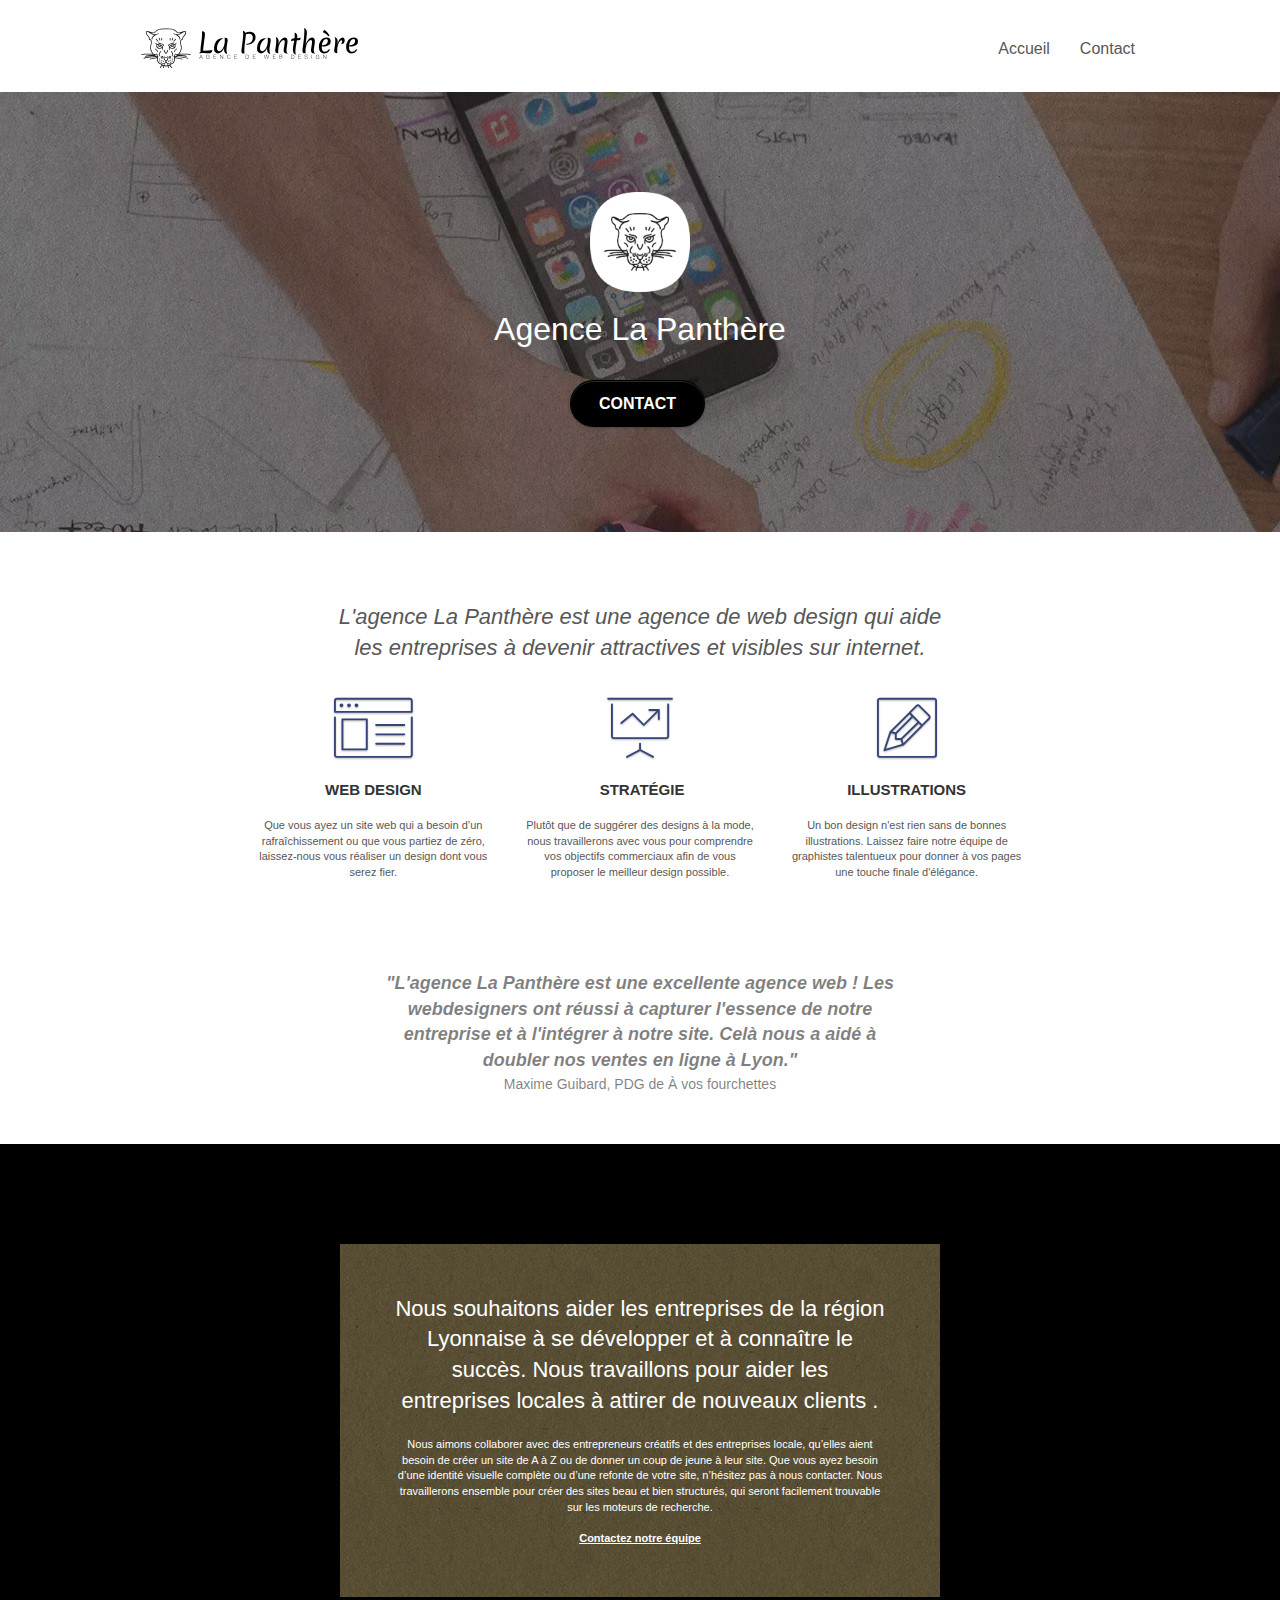
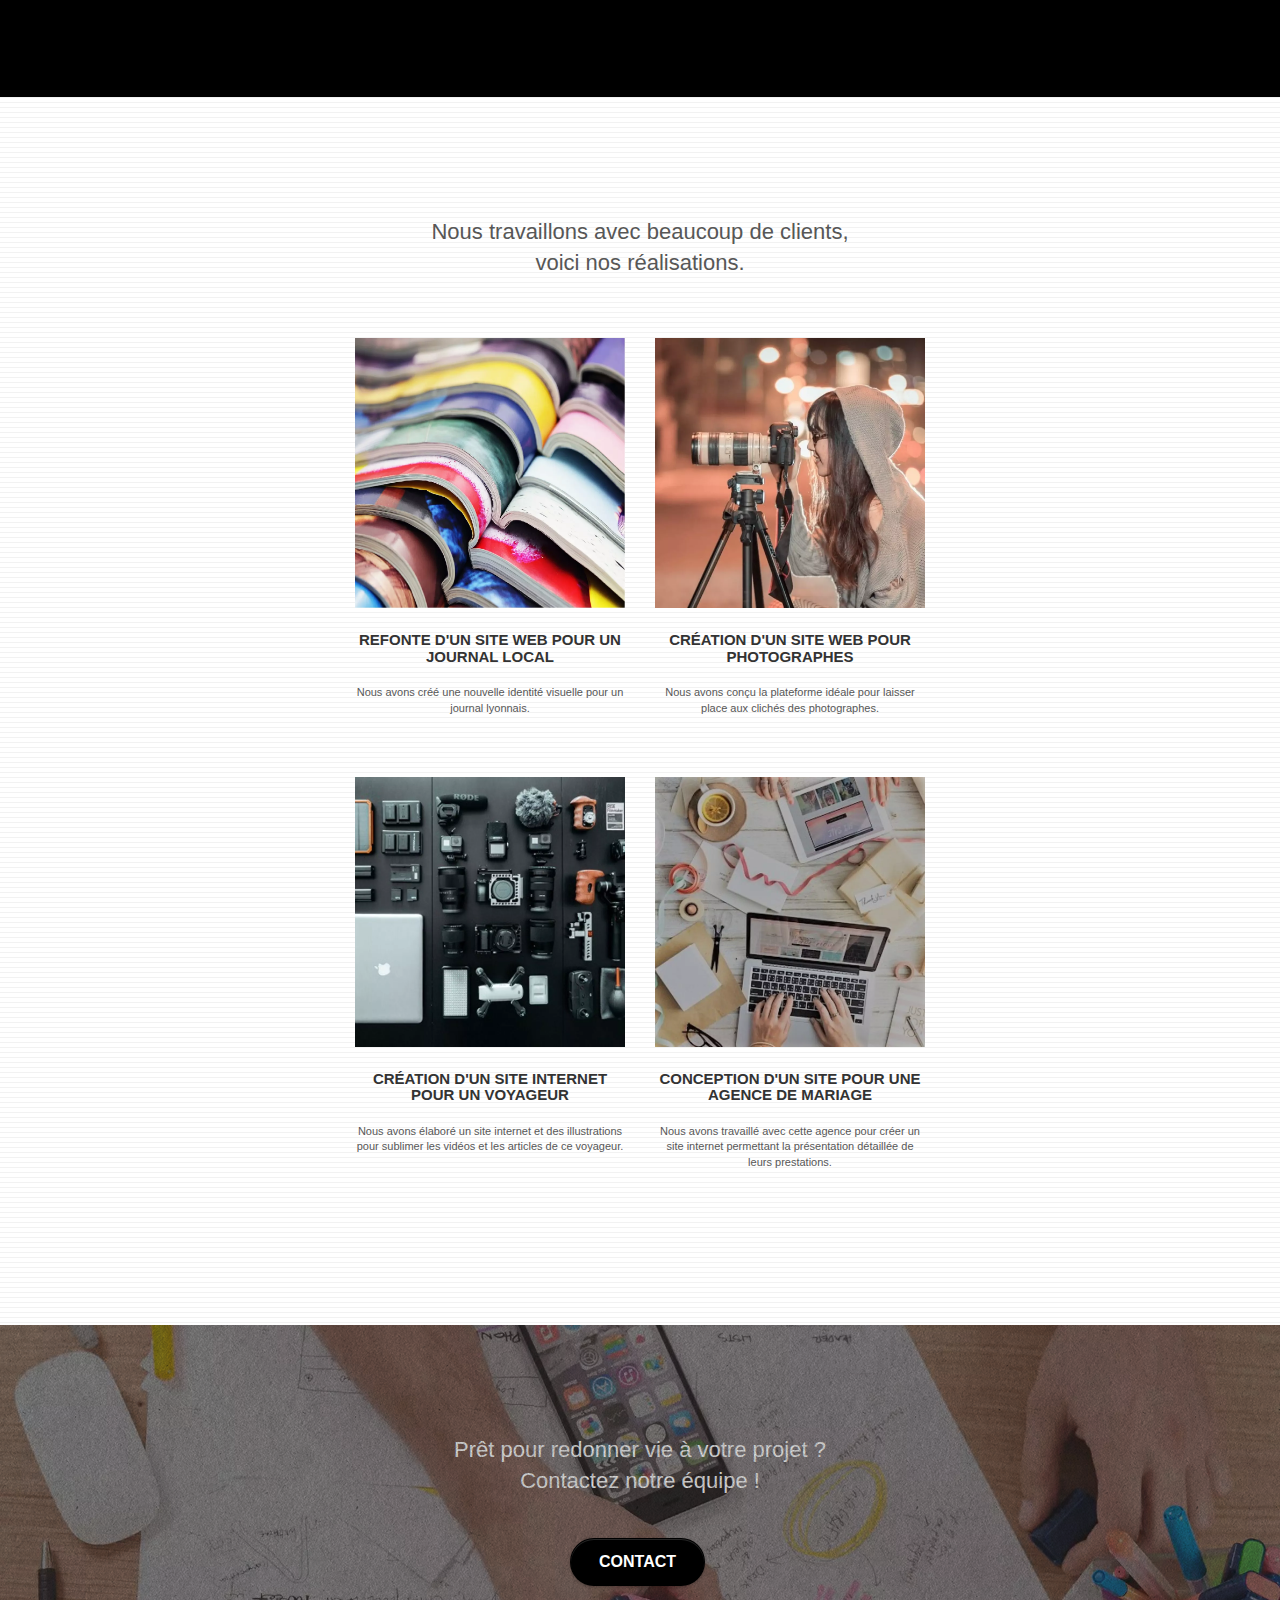
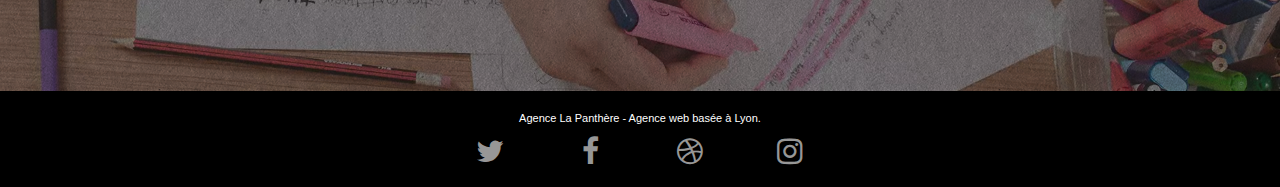
<file: index.html>
<!DOCTYPE html>
<html lang="fr">
  <head>
    <meta charset="utf-8" />
    <meta
      name="keywords"
      content="seo, google, site web, agence design Lyon,"
    />
    <meta name="description" content="La Phantère agence créateur de site internet dans la région de Lyon" />
    <meta name="robots" content="index, follow" />
    <meta
      name="viewport"
      content="width=device-width, initial-scale=1.0, viewport-fit=cover"
    />
    <link rel="shortcut icon" type="image/webp" href="favicon.webp" />

    <link rel="stylesheet" type="text/css" href="./css/bootstrap.css" />
    <link rel="stylesheet" type="text/css" href="style.css" />
    <link rel="stylesheet" type="text/css" href="./css/font-awesome.css" />
    <link rel="stylesheet" type="text/css" href="./css/et-line.css" />

    <title>Agence La Panthère</title>

    <!-- Analytics -->

    <!-- Analytics END -->
  </head>
  <body>
    <!-- Principal conteneur -->
    <div class="page-container">
      <!-- bloc-0 -->
      <div class="bloc bgc-white l-bloc" id="bloc-0">
        <div class="container bloc-sm">
          <nav class="navbar row">
              <a class="navbar-brand" href="index.html"
                ><img
                  src="img/agence-la-panthere-monochrome.svg"
                  alt="Le logo de l'agence la phanthere"
              /></a>
              <button
                id="nav-toggle"
                type="button"
                class="ui-navbar-toggle navbar-toggle"
                data-toggle="collapse"
                data-target=".navbar-1"
              >
                <span class="sr-only">Toggle navigation</span
                ><span class="icon-bar"></span><span class="icon-bar"></span
                ><span class="icon-bar"></span>
              </button>
            <div class="collapse navbar-collapse navbar-1 special-dropdown-nav">
              <ul class="site-navigation nav navbar-nav">
                <li>
                  <a href="index.html">Accueil</a>
                </li>
                <li></li>
                <li>
                  <a href="contact.html">Contact</a>
                </li>
              </ul>
            </div>
          </nav>
        </div>
      </div>
      <!-- bloc-0 END -->

      <!-- bloc-1-presentation -->
      <div
        class="bloc bgc-dark-slate-blue bg-banniere d-bloc bg-t-edge bloc-bg-texture texture-paper b-parallax"
        id="bloc-1-hero"
      >
        <div class="container bloc-lg">
          <div class="row tight-width-whitespace">
            <div class="col-sm-12">
              <img
                src="img/logo.webp"
                class="center-block image-resize-mode"
                alt="Le logo de l'agence Panthère"
              />
              <h1 class="text-center hero-bloc-text tc-white">
                Agence La Panthère
              </h1>
              <div class="text-center">
                <a
                  href="contact.html"
                  class="btn btn-lg btn-clean btn-rd cta-hero btn-atomic-tangerine"
                  id="cta-hero"
                  >Contact</a
                >
              </div>
            </div>
          </div>
        </div>
      </div>
      <!-- bloc-1-presentation END -->

      <!-- bloc-2-services -->
      <div class="bloc bgc-white l-bloc" id="bloc-2-services">
        <div class="container bloc-md">
          <div class="row">
            <div class="col-sm-12 text-center">
              <h2><em>
                L'agence La Panthère est une agence de web design qui aide
                <br />
                les entreprises à devenir attractives et visibles sur internet.</em>
              </h2>
            </div>
          </div>
          <div class="row voffset-lg med-width-whitespace">
            <div class="col-sm-4">
              <div class="text-center">
                <span
                  class="et-icon-browser sm-shadow icon-dark-slate-blue icons icon-lg"
                ></span>
              </div>
              <h3 class="mg-md text-center">Web design</h3>
              <p class="text-center">
                Que vous ayez un site web qui a besoin d&rsquo;un
                rafraîchissement ou que vous partiez de zéro, laissez-nous vous
                réaliser un design dont vous serez fier.
              </p>
            </div>
            <div class="col-sm-4">
              <div class="text-center">
                <span
                  class="et-icon-presentation sm-shadow icon-dark-slate-blue icons icon-lg"
                ></span>
              </div>
              <h3 class="mg-md text-center">&nbsp;Stratégie</h3>
              <p class="text-center">
                Plutôt que de suggérer des designs à la mode, nous travaillerons
                avec vous pour comprendre vos objectifs commerciaux afin de vous
                proposer le meilleur design possible.<br />
              </p>
            </div>
            <div class="col-sm-4">
              <div class="text-center">
                <span
                  class="et-icon-edit sm-shadow icon-dark-slate-blue icons icon-lg"
                ></span>
              </div>
              <h3 class="mg-md text-center">Illustrations</h3>
              <p class="text-center">
                Un bon design n'est rien sans de bonnes illustrations. Laissez
                faire notre équipe de graphistes talentueux pour donner à vos
                pages une touche finale d'élégance.
              </p>
            </div>
          </div>
          <div class="row voffset-lg voffset">
            <div class="col-xs-12 col-md-8 col-md-offset-2 text-center">
              <em class="maxime-texte"
                >"L'agence La Panthère est une excellente agence web ! Les<br />
                webdesigners ont réussi à capturer l'essence de notre<br />
                entreprise et à l'intégrer à notre site. Celà nous a aidé à<br />
                doubler nos ventes en ligne à Lyon."</em
              >
              <br />Maxime Guibard, PDG de À vos fourchettes
            </div>
          </div>
        </div>
      </div>
      <!-- bloc-2-services END -->

      <!-- bloc-3-what-i-do -->
      <div
        class="bloc tc-white bgc-atomic-tangerine bg-presentation d-bloc bloc-bg-texture texture-paper b-parallax"
        id="bloc-3-what-i-do"
      >
        <div class="container bloc-lg">
          <div class="row tight-width-whitespace black-background">
            <div class="col-sm-12">
              <h2 class="mg-md text-center tc-white">
                Nous souhaitons aider les entreprises de la région Lyonnaise à
                se développer et à connaître le succès. Nous travaillons pour
                aider les entreprises locales à attirer de nouveaux clients .<br />
              </h2>
              <p class="text-center white">
                Nous aimons collaborer avec des entrepreneurs créatifs et des
                entreprises locale, qu’elles aient besoin de créer un site de A
                à Z ou de donner un coup de jeune à leur site. Que vous ayez
                besoin d’une identité visuelle complète ou d’une refonte de
                votre site, n’hésitez pas à nous contacter. Nous travaillerons
                ensemble pour créer des sites beau et bien structurés, qui
                seront facilement trouvable sur les moteurs de recherche.
                <br /><br /><a class="ltc-white bold-link" href="contact.html"
                  >Contactez notre équipe</a
                ><br />
              </p>
            </div>
          </div>
        </div>
      </div>
      <!-- bloc-3-what-i-do END -->

      <!-- bloc-4-portfolio -->
      <div
        class="bloc bgc-white bg-lines-h2-bg bg-repeat l-bloc"
        id="bloc-4-portfolio"
      >
        <div class="container bloc-lg">
          <div class="row">
            <div class="col-sm-12 text-center">
              <h2>
                Nous travaillons avec beaucoup de clients,<br />
                voici nos réalisations.
              </h2>
            </div>
          </div>
          <div class="row tight-width-whitespace portfolio-row">
            <div class="col-sm-6">
              <a
                href="#"
                data-lightbox="img/1.webp"
                data-gallery-id="gallery-1"
                data-caption="Refonte d'un site web pour un journal local"
                data-frame="snapshot-lb"
                ><img
                  src="img/1.webp"
                  alt="Plusieurs magazines sont empiler les uns dans les autres"
                  class="img-responsive portfolio-thumb"
              /></a>
              <h3 class="mg-md text-center">
                Refonte d'un site web pour un journal local
              </h3>
              <p class="text-center">
                Nous avons créé une nouvelle identité visuelle pour un journal
                lyonnais.
              </p>
            </div>
            <div class="col-sm-6">
              <a
                href="#"
                data-lightbox="img/2.webp"
                data-gallery-id="gallery-1"
                data-caption="Création d'un site web pour des photographes"
                data-frame="snapshot-lb"
                ><img
                  src="img/2.webp"
                  class="img-responsive portfolio-thumb"
                  alt=" Une fille devant sont appareil photo poser sur des pied, prend une photo"
              /></a>
              <h3 class="mg-md text-center">
                Création d'un site web pour photographes
              </h3>
              <p class="text-center">
                Nous avons conçu la plateforme idéale pour laisser place aux
                clichés des photographes.
              </p>
            </div>
          </div>
          <div class="row tight-width-whitespace portfolio-row">
            <div class="col-sm-6">
              <a
                href="#"
                data-lightbox="img/3.webp"
                data-gallery-id="gallery-1"
                data-caption="Création d'un site internet pour un voyageur"
                data-frame="snapshot-lb"
                ><img
                  src="img/3.webp"
                  class="img-responsive portfolio-thumb"
                  alt="Plusieur appareils photo, ordinateurs et accessoires sur un fond d'ecran noir "
              /></a>
              <h3 class="mg-md text-center">
                Création d'un site internet pour un voyageur
              </h3>
              <p class="text-center">
                Nous avons élaboré un site internet et des illustrations pour
                sublimer les vidéos et les articles de ce voyageur.
              </p>
            </div>
            <div class="col-sm-6">
              <a
                href="#"
                data-lightbox="img/4.webp"
                data-gallery-id="gallery-1"
                data-caption="Conception d'un site pour une agence de mariage"
                data-frame="snapshot-lb"
                ><img
                  src="img/4.webp"
                  class="img-responsive portfolio-thumb"
                  alt="Une personne ou ces mains travailles sur un ordinateur, avec plusieurs papiers poser sur une table"
              /></a>
              <h3 class="mg-md text-center">
                Conception d'un site pour une agence de mariage
              </h3>
              <p class="text-center">
                Nous avons travaillé avec cette agence pour créer un site
                internet permettant la présentation détaillée de leurs
                prestations.
              </p>
            </div>
          </div>
        </div>
      </div>
      <!-- bloc-4-portfolio END -->

      <!-- bloc-5-cta -->
      <div
        class="bloc bgc-dark-slate-blue bg-banniere d-bloc bloc-bg-texture texture-paper"
        id="bloc-5-cta"
      >
        <div class="container bloc-lg">
          <div class="row">
            <h2 class="mg-md text-center tc-white">
              Prêt pour redonner vie à votre projet ?<br />Contactez notre
              équipe !
            </h2>
            <div class="col-sm-12 text-center">
              <a
                href="contact.html"
                class="btn btn-atomic-tangerine btn-clean btn-rd btn-lg cta-hero"
                >Contact</a
              >
            </div>
          </div>
        </div>
      </div>
      <!-- bloc-5-cta END -->

      <!-- Footer - bloc-8 -->
      <div class="bloc bgc-atomic-tangerine d-bloc" id="bloc-8">
        <div class="container bloc-sm">
          <div class="row">
            <div class="col-sm-12">
              <p class="text-center white">
                Agence La Panthère - Agence web basée à Lyon.<br />
              </p>
              <div class="row row-no-gutters social">
                <div class="col-sm-3">
                  <div class="text-center">
                    <a class="social" href="https://twitter.com/?lang=fr"
                      ><span class="fa fa-twitter icon-md"></span
                    ></a>
                  </div>
                </div>
                <div class="col-sm-3">
                  <div class="text-center">
                    <a class="social" href="https://fr-fr.facebook.com/"
                      ><span class="fa fa-facebook icon-md"></span
                    ></a>
                  </div>
                </div>
                <div class="col-sm-3">
                  <div class="text-center">
                    <a class="social" href="https://dribbble.com/"
                      ><span class="fa fa-dribbble icon-md"></span
                    ></a>
                  </div>
                </div>
                <div class="col-sm-3">
                  <div class="text-center">
                    <a class="social" href="https://www.instagram.com/?hl=fr"
                      ><span class="fa fa-instagram icon-md"></span
                    ></a>
                  </div>
                </div>
              </div>
              
            </div>
          </div>
        </div>
      </div>
      <!-- Footer - bloc-8 END -->
    </div>
    <!-- Principal conteneur END -->
    <script src="./js/jquery-2.1.0.js"></script>
    <script src="./js/bootstrap.js"></script>
    <script src="./js/blocs.js"></script>
    <script src="./js/jquery.touchSwipe.js" defer></script>
    
  </body>
</html>
</file>
<file: style.css>
body {
    margin: 0;
    padding: 0;
    background: #FFF;
    overflow-x: hidden;
    -webkit-font-smoothing: antialiased;
    -moz-osx-font-smoothing: grayscale;
}

a,
button {
    transition: all .3s ease-in-out;
    outline: none!important;
}

a:hover {
    text-decoration: none;
    cursor: pointer;
}

#page-loading-blocs-notifaction {
    position: fixed;
    top: 0;
    bottom: 0;
    width: 100%;
    z-index: 100000;
    background: #FFFFFF url("img/pageload-spinner.gif") no-repeat center center;
}

.bloc {
    width: 100%;
    clear: both;
    background: 50% 50% no-repeat;
    padding: 0 50px;
    -webkit-background-size: cover;
    -moz-background-size: cover;
    -o-background-size: cover;
    background-size: cover;
    position: relative;
}

.bloc .container {
    padding-left: 0;
    padding-right: 0;
}

.bloc-lg {
    padding: 100px 50px;
}

.bloc-md {
    padding: 50px;
}

.bloc-sm {
    padding: 20px 50px;
}

.bg-center,
.bg-l-edge,
.bg-r-edge,
.bg-t-edge,
.bg-b-edge,
.bg-tl-edge,
.bg-bl-edge,
.bg-tr-edge,
.bg-br-edge,
.bg-repeat {
    -webkit-background-size: auto!important;
    -moz-background-size: auto!important;
    -o-background-size: auto!important;
    background-size: auto!important;
}

.bg-repeat {
    background: repeat;
}

.bg-t-edge {
    background: top no-repeat;
}

.bloc-bg-texture::before {
    content: "";
    background-size: 2px 2px;
    position: absolute;
    top: 0;
    bottom: 0;
    left: 0;
    right: 0;
}

.texture-paper::before {
    background: url("img/texture-paper.webp");
    background-size: 280px 280px;
}

.b-parallax {
    background-attachment: fixed;
}

.d-bloc {
    color: rgba(255, 255, 255, .7);
}

.d-bloc button:hover {
    color: rgba(255, 255, 255, .9);
}

.d-bloc .icon-round,
.d-bloc .icon-square,
.d-bloc .icon-rounded,
.d-bloc .icon-semi-rounded-a,
.d-bloc .icon-semi-rounded-b {
    border-color: rgba(255, 255, 255, .9);
}

.d-bloc .divider-h span {
    border-color: rgba(255, 255, 255, .2);
}

.d-bloc .a-btn,
.d-bloc .navbar a,
.d-bloc .navbar-brand,
.d-bloc a .icon-sm,
.d-bloc a .icon-md,
.d-bloc a .icon-lg,
.d-bloc a .icon-xl,
.d-bloc h1 a,
.d-bloc h2 a,
.d-bloc h3 a,
.d-bloc h4 a,
.d-bloc h5 a,
.d-bloc h6 a,
.d-bloc p a {
    color: rgba(255, 255, 255, .6);
}

.d-bloc .a-btn:hover,
.d-bloc .navbar a:hover,
.d-bloc .navbar-brand:hover,
.d-bloc a:hover .icon-sm,
.d-bloc a:hover .icon-md,
.d-bloc a:hover .icon-lg,
.d-bloc a:hover .icon-xl,
.d-bloc h1 a:hover,
.d-bloc h2 a:hover,
.d-bloc h3 a:hover,
.d-bloc h4 a:hover,
.d-bloc h5 a:hover,
.d-bloc h6 a:hover,
.d-bloc p a:hover {
    color: rgba(255, 255, 255, 1);
}

.d-bloc .navbar-toggle .icon-bar {
    background: rgba(255, 255, 255, 1);
}

.d-bloc .btn-wire,
.d-bloc .btn-wire:hover {
    color: rgba(255, 255, 255, 1);
    border-color: rgba(255, 255, 255, 1);
}

.d-bloc .panel {
    color: rgba(0, 0, 0, .5);
}

.d-bloc .panel button:hover {
    color: rgba(0, 0, 0, .7);
}

.d-bloc .panel icon {
    border-color: rgba(0, 0, 0, .7);
}

.d-bloc .panel .divider-h span {
    border-color: rgba(0, 0, 0, .1);
}

.d-bloc .panel .a-btn {
    color: rgba(0, 0, 0, .6);
}

.d-bloc .panel .a-btn:hover {
    color: rgba(0, 0, 0, 1);
}

.d-bloc .panel .btn-wire,
.d-bloc .panel .btn-wire:hover {
    color: rgba(0, 0, 0, .7);
    border-color: rgba(0, 0, 0, .3);
}

.d-bloc .panel,
.l-bloc {
    color: rgba(0, 0, 0, .5);
}

.d-bloc .panel button:hover,
.l-bloc button:hover {
    color: rgba(0, 0, 0, .7);
}

.l-bloc .icon-round,
.l-bloc .icon-square,
.l-bloc .icon-rounded,
.l-bloc .icon-semi-rounded-a,
.l-bloc .icon-semi-rounded-b {
    border-color: rgba(0, 0, 0, .7);
}

.d-bloc .panel .divider-h span,
.l-bloc .divider-h span {
    border-color: rgba(0, 0, 0, .1);
}

.d-bloc .panel .a-btn,
.l-bloc .a-btn,
.l-bloc .navbar a,
.l-bloc .navbar-brand,
.l-bloc a .icon-sm,
.l-bloc a .icon-md,
.l-bloc a .icon-lg,
.l-bloc a .icon-xl,
.l-bloc h1 a,
.l-bloc h2 a,
.l-bloc h3 a,
.l-bloc h4 a,
.l-bloc h5 a,
.l-bloc h6 a,
.l-bloc p a {
    color: rgba(0, 0, 0, .6);
}

.d-bloc .panel .a-btn:hover,
.l-bloc .a-btn:hover,
.l-bloc .navbar a:hover,
.l-bloc .navbar-brand:hover,
.l-bloc a:hover .icon-sm,
.l-bloc a:hover .icon-md,
.l-bloc a:hover .icon-lg,
.l-bloc a:hover .icon-xl,
.l-bloc h1 a:hover,
.l-bloc h2 a:hover,
.l-bloc h3 a:hover,
.l-bloc h4 a:hover,
.l-bloc h5 a:hover,
.l-bloc h6 a:hover,
.l-bloc p a:hover {
    color: rgba(0, 0, 0, 1);
}

.l-bloc .navbar-toggle .icon-bar {
    color: rgba(0, 0, 0, .6);
}

.d-bloc .panel .btn-wire,
.d-bloc .panel .btn-wire:hover,
.l-bloc .btn-wire,
.l-bloc .btn-wire:hover {
    color: rgba(0, 0, 0, .7);
    border-color: rgba(0, 0, 0, .3);
}

.voffset {
    margin-top: 30px;
}

.voffset-lg {
    margin-top: 80px;
}

.row-no-gutters {
    margin-right: 0;
    margin-left: 0;
}

.row.row-no-gutters > [class^="col-"],
.row.row-no-gutters > [class*=" col-"] {
    padding-right: 0;
    padding-left: 0;
}

#bloc-1-hero h1 {
    font-size: 32px;
}

.navbar {
    margin-bottom: 0;
    z-index: 1;
}

.navbar-brand {
    height: auto;
    padding: 3px 15px;
    font-size: 25px;
    font-weight: normal;
    font-weight: 600;
    line-height: 44px;
}

.navbar-brand img {
    max-height: 200px;
    margin: 0 5px 0 0;
    display: inline;
    height: 40px;
}

.navbar-brand img[src$=svg] {
    min-width: 100px;
}

.nav-center .navbar-brand img {
    margin: 0;
}

.navbar .nav {
    padding-top: 2px;
    margin-right: -16px;
    float: right;
    z-index: 1;
}

.nav > li {
    float: left;
    margin-top: 4px;
    font-size: 16px;
}

.navbar-nav .open .dropdown-menu > li > a {
    text-align: inherit;
}

.nav > li a:hover,
.nav > li a:focus {
    background: transparent;
}

.navbar-toggle {
    margin: 10px 10px 0 0;
    border: 0px;
}

.navbar-toggle:hover {
    background: transparent!important;
}

.navbar-toggle .icon-bar {
    background-color: rgba(0, 0, 0, .5);
    width: 26px;
}

.nav-invert .navbar .nav {
    float: left;
}

.nav-invert .navbar-header,
.nav-invert .navbar-brand {
    float: right;
    position: relative;
    z-index: 2;
}

@media (min-width: 768px) {
    .site-navigation {
        position: absolute;
        top: 50%;
        right: 20px;
        transform: translate(0, -50%);
        -webkit-transform: translateY(-50%);
    }
    .nav > li .dropdown-menu a,
    .nav > li .dropdown-menu a:hover {
        color: #484848;
    }
    .nav-invert .site-navigation {
        left: 0;
        right: 0;
    }
    .nav-center {
        text-align: center;
    }
    .nav-center .navbar-header {
        width: 100%;
    }
    .nav-center .navbar-header,
    .nav-center .navbar-brand,
    .nav-center .nav > li {
        float: none;
        display: inline-block;
    }
    .nav-center .site-navigation {
        position: relative;
        width: 100%;
        right: 0;
        margin-right: 0px;
        margin-top: 20px;
    }
    .nav-center.mini-nav .navbar-toggle {
        float: none;
        margin: 10px auto 0;
    }
}

.nav > li > .dropdown a {
    background: none!important;
    display: block;
    padding: 14px 15px;
}

nav .caret {
    margin: 0 5px;
}

.dropdown-menu .dropdown-menu {
    top: -8px;
    left: 100%;
}

.dropdown-menu .dropmenu-flow-right {
    top: 100%;
    left: 0;
    margin-left: -1px;
    border-top-left-radius: 0;
    border-top-right-radius: 0;
}

.dropdown-menu .dropdown span {
    border: 4px solid black;
    border-top-color: transparent;
    border-right-color: transparent;
    border-bottom-color: transparent;
    margin: 6px -5px 0 0!important;
    float: right;
}

.mg-md {
    margin-top: 10px;
    margin-bottom: 20px;
}

.mg-lg {
    margin-top: 10px;
    margin-bottom: 40px;
}

.btn {
    margin: 0 5px 5px 0;
}

.btn.pull-right {
    margin: 0 0 5px 5px;
}

.btn-d,
.btn-d:hover,
.btn-d:focus {
    color: #FFF;
    background: rgba(0, 0, 0, .3);
}

button {
    outline: none!important;
}

.btn-rd {
    border-radius: 40px;
}

.btn-clean {
    border: 1px solid rgba(0, 0, 0, .08);
    border-bottom-color: rgba(0, 0, 0, .1);
    text-shadow: 0 1px 0 rgba(0, 0, 1, .1);
    box-shadow: 0 1px 3px rgba(0, 0, 1, .25), inset 0 1px 0 0 rgba(255, 255, 255, .15);
}

.icon-md {
    font-size: 30px!important;
}

.icon-lg {
    font-size: 60px!important;
}

.sm-shadow {
    text-shadow: 0 1px 2px rgba(0, 0, 0, .3);
}

.panel-sq,
.panel-sq .panel-heading,
.panel-sq .panel-footer {
    border-radius: 0;
}

.panel-rd {
    border-radius: 30px;
}

.panel-rd .panel-heading {
    border-radius: 29px 29px 0 0;
}

.panel-rd .panel-footer {
    border-radius: 0 0 29px 29px;
}

.form-control {
    border-color: rgba(0, 0, 0, .1);
    box-shadow: none;
    
}

.scrollToTop {
    width: 40px;
    height: 40px;
    position: fixed;
    bottom: 20px;
    right: 20px;
    opacity: 0;
    z-index: 500;
    transition: all .3s ease-in-out;
}

.scrollToTop span {
    margin-top: 6px;
}

.showScrollTop {
    font-size: 14px;
    opacity: 1;
}

a[data-lightbox] {
    position: relative;
    display: block;
    text-align: center;
}

a[data-lightbox]:hover::before {
    content: "+";
    font-family: "HelveticaNeue-Light", "Helvetica Neue Light", "Helvetica Neue", Helvetica, Arial;
    font-size: 32px;
    width: 50px;
    height: 50px;
    margin-left: -25px;
    border-radius: 50%;
    background: rgba(0, 0, 0, .6);
    color: #FFF;
    font-weight: 100;
    z-index: 1;
    position: absolute;
    top: 50%;
    transform: translateY(-50%);
    -webkit-transform: translateY(-50%);
}

a[data-lightbox]:hover img {
    opacity: 0.6;
    -webkit-animation-fill-mode: none;
    animation-fill-mode: none;
}

#lightbox-modal {
    display: flex;
    align-items: center;
}

#lightbox-modal .modal-dialog {
    width: 90%;
    max-width: 900px;
    margin: 0 auto 0;
}

#lightbox-modal .modal-dialog img {
    max-height: 90vh;
    margin: 0 auto;
}

.lightbox-caption {
    padding: 20px;
    color: #FFF;
    background: rgba(0, 0, 0, .5);
    position: absolute;
    left: 15px;
    right: 15px;
    bottom: 5px;
}

.close-lightbox {
    color: #FFF;
    font-size: 30px;
    position: absolute;
    top: 20px;
    right: 20px;
    z-index: 20;
    background: rgba(0, 0, 0, .5);
    border: none;
    line-height: 30px;
    padding: 0 9px 5px;
    opacity: 0.3;
}

.close-lightbox:hover,
.next-lightbox:hover,
.prev-lightbox:hover {
    opacity: 1.0;
    color: #FFF;
}

.next-lightbox,
.prev-lightbox {
    font-size: 20px;
    color: rgba(255, 255, 255, .9);
    background: rgba(0, 0, 0, .5);
    transition: all .2s ease-in-out;
    position: absolute;
    top: 45%;
    z-index: 1;
    opacity: 0.4;
}

.next-lightbox {
    padding: 6px 8px 1px 13px;
    right: 25px;
}

.prev-lightbox {
    padding: 6px 13px 1px 10px;
    left: 25px;
}

.snapshot-lb .modal-body {
    padding-bottom: 45px;
}

.snapshot-lb .lightbox-caption {
    padding: 0;
    color: rgba(0, 0, 0, .5);
    background: none;
}

h1,
h2,
h3,
h4,
h5,
h6,
p,
label,
.btn,
a {
    font-family: "helvetica";
    font-weight: 400;
    color: #575757!important;
}

.container {
    max-width: 1000px;
}

.hero-bloc-text {
    font-size: 38px;
}

.hero-bloc-text-sub {
    font-size: 36px;
}

.statement-bloc-text {
    line-height: 26px;
    font-style: italic;
    font-size: 20px;
    text-align: center;
    font-weight: lighter;
    max-width: 520px;
    margin: auto auto auto auto;
}

p {
    font-size: 11px;
}

.tight-width-whitespace {
    max-width: 600px;
    margin: auto auto auto auto;
}

.h1 {
    font-size: 20px;
    font-family: "Open Sans";
}

.cta-hero {
    margin-top: 22px;
    color: #FFFFFF!important;
    text-transform: uppercase;
    padding: 12px 28px 12px 28px;
    font-size: 16px;
    font-weight: 700;
}

.social {
    max-width: 400px;
    margin: auto auto auto auto;
}

h2 {
    font-size: 22px;
    line-height: 1.4em;
}

h3 {
    font-size: 15px;
    text-transform: uppercase;
    font-weight: 700;
    color: #333333!important;
}

.med-width-whitespace {
    max-width: 800px;
    margin: auto auto auto auto;
    box-shadow: 0px 0px 0px #000000;
}

h1 {
    color: #333333!important;
}

h4 {
    color: #333333!important;
}

.icons {
    margin-bottom: 14px;
    margin-top: 24px;
}

.white {
    color: #FFFFFF!important;
}

.portfolio-thumb {
    margin-bottom: 24px;
}

.portfolio-row {
    margin-bottom: 44px;
    margin-top: 50px;
}

.avatar {
    box-shadow: 0px 4px 9px rgba(0, 0, 0, 0.3);
}

.black-background {
    background-color: rgba(165, 147, 99, 0.7);
    padding: 40px 40px 40px 40px;
}

.bold-link {
    font-weight: 900;
    text-decoration: underline!important;
}

.bgc-white {
    background-color: #FFFFFF;
}

.bgc-dark-slate-blue {
    background-color: #364577;
}

.bgc-atomic-tangerine {
    background-color:#000000 ;
    display: flex;
    justify-content: center;
}

.tc-white {
    color: white !important;
}

.btn-atomic-tangerine {
    background: #000000;
    color: #FFFFFF!important;
}

.btn-atomic-tangerine:hover {
    background: #c27956!important;
    color: #FFFFFF!important;
}

.ltc-white {
    color: #FFFFFF!important;
}

.ltc-white:hover {
    color: #cccccc!important;
}

.ltc-atomic-tangerine {
    color: #F3976C!important;
}

.ltc-atomic-tangerine:hover {
    color: #c27956!important;
}

.icon-dark-slate-blue {
    color: #364577!important;
    border-color: #364577!important;
}

.bg-dots-bg {
    background-image: url("img/dots-bg.png");
}

.bg-lines-h2-bg {
    background-image: url("img/lines-h2-bg.png");
}

.bg-banniere {
    background-image: url("img/agence-la-panthere.webp");
}

.bg-presentation {
    background-image: url("img/image-de-presentation.webp");
}

@media (max-width: 1024px) {
    .bloc {
        padding-left: 20px;
        padding-right: 20px;
    }
    .bloc.full-width-bloc,
    .bloc-tile-2.full-width-bloc .container,
    .bloc-tile-3.full-width-bloc .container,
    .bloc-tile-4.full-width-bloc .container {
        padding-left: 0;
        padding-right: 0;
    }
}

@media (max-width: 992px) and (min-width: 768px) {
    .navbar .nav {
        max-width: 80%
    }
    .nav-center.navbar .nav {
        max-width: 100%
    }
}

@media only screen and (min-width: 768px) and (max-width: 1024px) and (orientation: landscape) {
    .b-parallax {
        background-attachment: scroll;
    }
}

@media only screen and (min-width: 1024px) and (max-width: 1366px) and (-webkit-min-pixel-ratio: 1.5) {
    .b-parallax {
        background-attachment: scroll;
    }
}

@media (max-width: 991px) {
    .container {
        width: 100%;
    }
    .b-parallax {
        background-attachment: scroll;
    }
    .page-container,
    #hero-bloc {
        overflow-x: hidden;
        position: relative;
    }
    
    .bloc-group,
    .bloc-group .bloc {
        display: block;
        width: 100%;
    }
    .bloc-fill-screen .fill-bloc-top-edge,
    .bloc-fill-screen .fill-bloc-bottom-edge {
        padding: 0 20px;
    }
}

@media (max-width: 767px) {
    .page-container {
        overflow-x: hidden;
        position: relative;
    }
    h1,
    h2,
    h3,
    h4,
    h5,
    h6,
    p,
    #disqus_thread {
        padding-left: 10px!important;
        padding-right: 10px!important;
    }
    .b-parallax {
        background-attachment: scroll;
    }
    .navbar .nav {
        padding-top: 0;
        border-top: 1px solid rgba(0, 0, 0, .2);
        float: none!important;
    }
    .navbar.row {
        margin-left: 0;
        margin-right: 0;
    }
    .site-navigation {
        position: inherit;
        transform: none;
        -webkit-transform: none;
        -ms-transform: none;
    }
    .nav > li {
        margin-top: 0;
        border-bottom: 1px solid rgba(0, 0, 0, .1);
        background: rgba(0, 0, 0, .05);
        text-align: left;
        padding-left: 15px;
        width: 100%;
    }
    .nav > li:hover {
        background: rgba(0, 0, 0, .08);
    }
    .dropdown .dropdown a .caret {
        float: none;
        margin: 5px 0 0 10px!important;
        border: 4px solid black;
        border-bottom-color: transparent;
        border-right-color: transparent;
        border-left-color: transparent;
    }
    #hero-bloc .navbar .nav {
        background: rgba(0, 0, 0, .8);
    }
    #hero-bloc .navbar .nav a {
        color: rgba(255, 255, 255, .6);
    }
    .hero {
        padding: 50px 0;
    }
    .hero-nav {
        left: -1px;
        right: -1px;
    }
    .navbar-collapse {
        padding: 0;
        overflow-x: hidden;
        -webkit-box-shadow: none;
        box-shadow: none;
    }
    .navbar-brand img {
        max-height: 40px;
        width: auto;
    }
    .nav-invert .navbar-header {
        float: none;
        width: 100%;
    }
    .nav-invert .navbar-toggle {
        float: left;
        margin-left: 10px;
    }
    .bloc {
        padding-left: 0;
        padding-right: 0;
    }
    .bloc-xxl,
    .bloc-xl,
    .bloc-lg {
        padding: 40px 0;
    }
    .bloc-sm,
    .bloc-md {
        padding-left: 0;
        padding-right: 0;
    }
    .bloc-tile-2 .container,
    .bloc-tile-3 .container,
    .bloc-tile-4 .container,
    .bloc-fill-screen .fill-bloc-top-edge,
    .bloc-fill-screen .fill-bloc-bottom-edge {
        padding-left: 0;
        padding-right: 0;
    }
    .a-block {
        padding: 0 10px;
    }
    .btn-dwn {
        display: none;
    }
    .voffset {
        margin-top: 5px;
    }
    .voffset-md {
        margin-top: 20px;
    }
    .voffset-lg {
        margin-top: 30px;
    }
    form {
        padding: 5px;
    }
    .close-lightbox {
        display: inline-block;
    }
    .blocsapp-iphone5 {
        background-size: 216px 425px;
        padding-top: 60px;
        width: 216px;
        height: 425px;
    }
    .blocsapp-iphone5 img {
        width: 180px;
        height: 320px;
    }
}

@media (max-width: 400px) {
    .bloc {
        padding-left: 0;
        padding-right: 0;
    }
}

@media (max-width: 767px) {
    .bloc-mob-center-text {
        text-align: center;
    }
}

.maxime-texte{
    font-size: 18px;
    font-weight: bold;
}

.center-block{
    width: 100px;
}
</file>
<file: css/et-line.css>
@font-face {
    font-family: et-line;
    src: url(../fonts/et-line.eot);
    src: url(../fonts/et-line.eot?#iefix) format('embedded-opentype'), url(../fonts/et-line.woff) format('woff'), url(../fonts/et-line.ttf) format('truetype'), url(../fonts/et-line.svg#et-line) format('svg');
    font-weight: 400;
    font-style: normal
}

.et-icon-adjustments,
.et-icon-alarmclock,
.et-icon-anchor,
.et-icon-aperture,
.et-icon-attachment,
.et-icon-bargraph,
.et-icon-basket,
.et-icon-beaker,
.et-icon-bike,
.et-icon-book-open,
.et-icon-briefcase,
.et-icon-browser,
.et-icon-calendar,
.et-icon-camera,
.et-icon-caution,
.et-icon-chat,
.et-icon-circle-compass,
.et-icon-clipboard,
.et-icon-clock,
.et-icon-cloud,
.et-icon-compass,
.et-icon-desktop,
.et-icon-dial,
.et-icon-document,
.et-icon-documents,
.et-icon-download,
.et-icon-dribbble,
.et-icon-edit,
.et-icon-envelope,
.et-icon-expand,
.et-icon-facebook,
.et-icon-flag,
.et-icon-focus,
.et-icon-gears,
.et-icon-genius,
.et-icon-gift,
.et-icon-global,
.et-icon-globe,
.et-icon-googleplus,
.et-icon-grid,
.et-icon-happy,
.et-icon-hazardous,
.et-icon-heart,
.et-icon-hotairballoon,
.et-icon-hourglass,
.et-icon-key,
.et-icon-laptop,
.et-icon-layers,
.et-icon-lifesaver,
.et-icon-lightbulb,
.et-icon-linegraph,
.et-icon-linkedin,
.et-icon-lock,
.et-icon-magnifying-glass,
.et-icon-map,
.et-icon-map-pin,
.et-icon-megaphone,
.et-icon-mic,
.et-icon-mobile,
.et-icon-newspaper,
.et-icon-notebook,
.et-icon-paintbrush,
.et-icon-paperclip,
.et-icon-pencil,
.et-icon-phone,
.et-icon-picture,
.et-icon-pictures,
.et-icon-piechart,
.et-icon-presentation,
.et-icon-pricetags,
.et-icon-printer,
.et-icon-profile-female,
.et-icon-profile-male,
.et-icon-puzzle,
.et-icon-quote,
.et-icon-recycle,
.et-icon-refresh,
.et-icon-ribbon,
.et-icon-rss,
.et-icon-sad,
.et-icon-scissors,
.et-icon-scope,
.et-icon-search,
.et-icon-shield,
.et-icon-speedometer,
.et-icon-strategy,
.et-icon-streetsign,
.et-icon-tablet,
.et-icon-target,
.et-icon-telescope,
.et-icon-toolbox,
.et-icon-tools,
.et-icon-tools-2,
.et-icon-trophy,
.et-icon-tumblr,
.et-icon-twitter,
.et-icon-upload,
.et-icon-video,
.et-icon-wallet,
.et-icon-wine {
    font-family: et-line;
    speak: none;
    font-style: normal;
    font-weight: 400;
    font-variant: normal;
    text-transform: none;
    line-height: 1;
    -webkit-font-smoothing: antialiased;
    -moz-osx-font-smoothing: grayscale;
    display: inline-block
}

.et-icon-mobile:before {
    content: "\e000"
}

.et-icon-laptop:before {
    content: "\e001"
}

.et-icon-desktop:before {
    content: "\e002"
}

.et-icon-tablet:before {
    content: "\e003"
}

.et-icon-phone:before {
    content: "\e004"
}

.et-icon-document:before {
    content: "\e005"
}

.et-icon-documents:before {
    content: "\e006"
}

.et-icon-search:before {
    content: "\e007"
}

.et-icon-clipboard:before {
    content: "\e008"
}

.et-icon-newspaper:before {
    content: "\e009"
}

.et-icon-notebook:before {
    content: "\e00a"
}

.et-icon-book-open:before {
    content: "\e00b"
}

.et-icon-browser:before {
    content: "\e00c"
}

.et-icon-calendar:before {
    content: "\e00d"
}

.et-icon-presentation:before {
    content: "\e00e"
}

.et-icon-picture:before {
    content: "\e00f"
}

.et-icon-pictures:before {
    content: "\e010"
}

.et-icon-video:before {
    content: "\e011"
}

.et-icon-camera:before {
    content: "\e012"
}

.et-icon-printer:before {
    content: "\e013"
}

.et-icon-toolbox:before {
    content: "\e014"
}

.et-icon-briefcase:before {
    content: "\e015"
}

.et-icon-wallet:before {
    content: "\e016"
}

.et-icon-gift:before {
    content: "\e017"
}

.et-icon-bargraph:before {
    content: "\e018"
}

.et-icon-grid:before {
    content: "\e019"
}

.et-icon-expand:before {
    content: "\e01a"
}

.et-icon-focus:before {
    content: "\e01b"
}

.et-icon-edit:before {
    content: "\e01c"
}

.et-icon-adjustments:before {
    content: "\e01d"
}

.et-icon-ribbon:before {
    content: "\e01e"
}

.et-icon-hourglass:before {
    content: "\e01f"
}

.et-icon-lock:before {
    content: "\e020"
}

.et-icon-megaphone:before {
    content: "\e021"
}

.et-icon-shield:before {
    content: "\e022"
}

.et-icon-trophy:before {
    content: "\e023"
}

.et-icon-flag:before {
    content: "\e024"
}

.et-icon-map:before {
    content: "\e025"
}

.et-icon-puzzle:before {
    content: "\e026"
}

.et-icon-basket:before {
    content: "\e027"
}

.et-icon-envelope:before {
    content: "\e028"
}

.et-icon-streetsign:before {
    content: "\e029"
}

.et-icon-telescope:before {
    content: "\e02a"
}

.et-icon-gears:before {
    content: "\e02b"
}

.et-icon-key:before {
    content: "\e02c"
}

.et-icon-paperclip:before {
    content: "\e02d"
}

.et-icon-attachment:before {
    content: "\e02e"
}

.et-icon-pricetags:before {
    content: "\e02f"
}

.et-icon-lightbulb:before {
    content: "\e030"
}

.et-icon-layers:before {
    content: "\e031"
}

.et-icon-pencil:before {
    content: "\e032"
}

.et-icon-tools:before {
    content: "\e033"
}

.et-icon-tools-2:before {
    content: "\e034"
}

.et-icon-scissors:before {
    content: "\e035"
}

.et-icon-paintbrush:before {
    content: "\e036"
}

.et-icon-magnifying-glass:before {
    content: "\e037"
}

.et-icon-circle-compass:before {
    content: "\e038"
}

.et-icon-linegraph:before {
    content: "\e039"
}

.et-icon-mic:before {
    content: "\e03a"
}

.et-icon-strategy:before {
    content: "\e03b"
}

.et-icon-beaker:before {
    content: "\e03c"
}

.et-icon-caution:before {
    content: "\e03d"
}

.et-icon-recycle:before {
    content: "\e03e"
}

.et-icon-anchor:before {
    content: "\e03f"
}

.et-icon-profile-male:before {
    content: "\e040"
}

.et-icon-profile-female:before {
    content: "\e041"
}

.et-icon-bike:before {
    content: "\e042"
}

.et-icon-wine:before {
    content: "\e043"
}

.et-icon-hotairballoon:before {
    content: "\e044"
}

.et-icon-globe:before {
    content: "\e045"
}

.et-icon-genius:before {
    content: "\e046"
}

.et-icon-map-pin:before {
    content: "\e047"
}

.et-icon-dial:before {
    content: "\e048"
}

.et-icon-chat:before {
    content: "\e049"
}

.et-icon-heart:before {
    content: "\e04a"
}

.et-icon-cloud:before {
    content: "\e04b"
}

.et-icon-upload:before {
    content: "\e04c"
}

.et-icon-download:before {
    content: "\e04d"
}

.et-icon-target:before {
    content: "\e04e"
}

.et-icon-hazardous:before {
    content: "\e04f"
}

.et-icon-piechart:before {
    content: "\e050"
}

.et-icon-speedometer:before {
    content: "\e051"
}

.et-icon-global:before {
    content: "\e052"
}

.et-icon-compass:before {
    content: "\e053"
}

.et-icon-lifesaver:before {
    content: "\e054"
}

.et-icon-clock:before {
    content: "\e055"
}

.et-icon-aperture:before {
    content: "\e056"
}

.et-icon-quote:before {
    content: "\e057"
}

.et-icon-scope:before {
    content: "\e058"
}

.et-icon-alarmclock:before {
    content: "\e059"
}

.et-icon-refresh:before {
    content: "\e05a"
}

.et-icon-happy:before {
    content: "\e05b"
}

.et-icon-sad:before {
    content: "\e05c"
}

.et-icon-facebook:before {
    content: "\e05d"
}

.et-icon-twitter:before {
    content: "\e05e"
}

.et-icon-googleplus:before {
    content: "\e05f"
}

.et-icon-rss:before {
    content: "\e060"
}

.et-icon-tumblr:before {
    content: "\e061"
}

.et-icon-linkedin:before {
    content: "\e062"
}

.et-icon-dribbble:before {
    content: "\e063"
}
</file>
